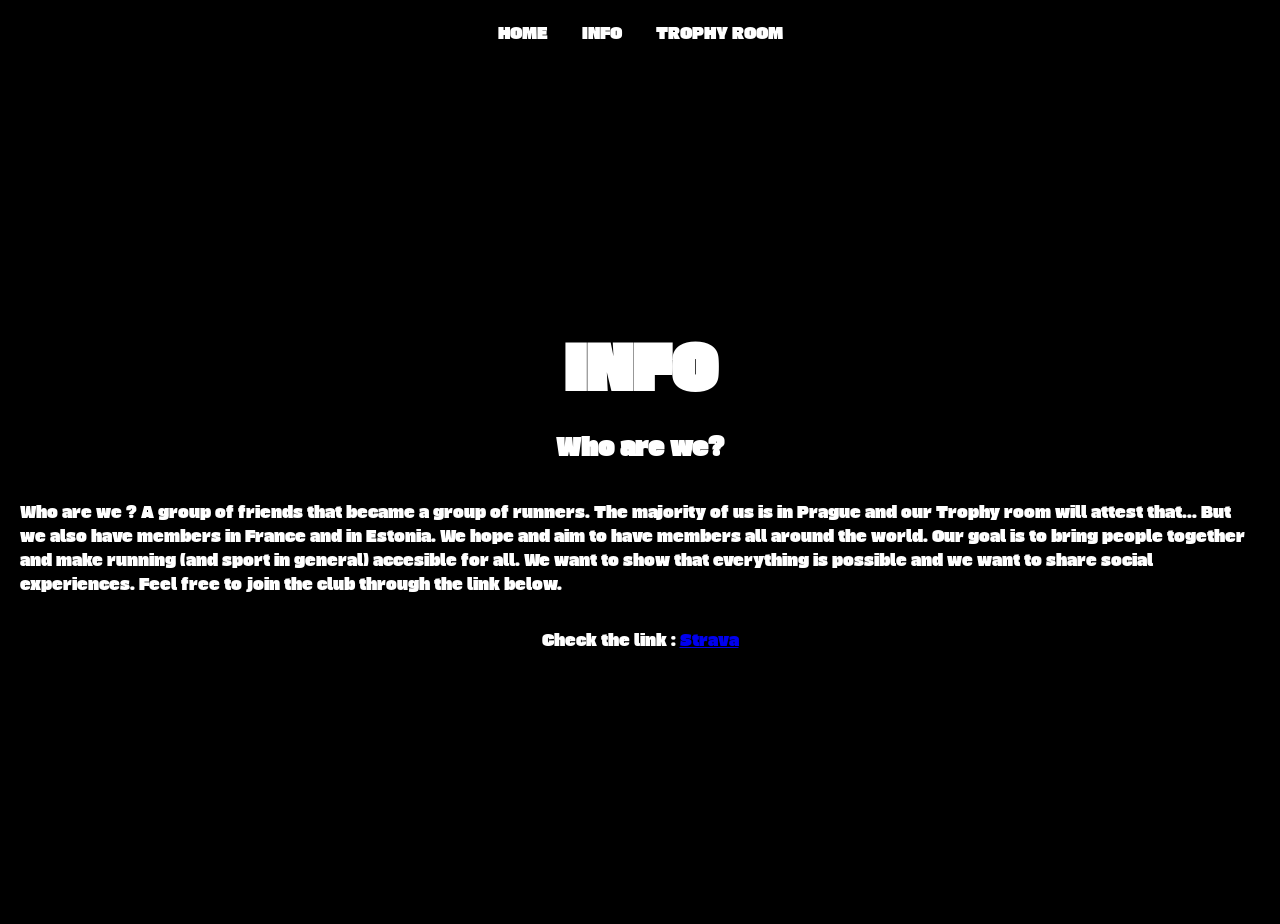
<file: info.html>
<!DOCTYPE html>
<html lang="fr">
<head>
  <meta charset="UTF-8">
  <title>Info</title>
  <link href="https://fonts.googleapis.com/css2?family=Gasoek+One&display=swap" rel="stylesheet">
  <link rel="stylesheet" href="style.css">
</head>
<body>
  <nav>
    <a href="index.html">HOME</a>
    <a href="info.html">INFO</a>
    <a href="trophy.html">TROPHY ROOM</a>
  </nav>

  <main>
      <h1>INFO</h1>

    <h2>Who are we?</h2>
      <p>Who are we ? 
        A group of friends that became a group of runners. The majority of us is in Prague and our Trophy room will attest that... But we also have members in France and in Estonia. We hope and aim to have members all around the world. Our goal is to bring people together and make running (and sport in general) accesible for all.
        We want to show that everything is possible and we want to share social experiences. Feel free to join the club through the link below. 
      </p>
      <p>
        Check the link :
        <a href="https://www.strava.com/clubs/1704055" target="_blank" rel="noopener noreferrer">
          Strava
        </a>
      </p>
  </main>

  <script src="script.js"></script>
</body>
</html>
</file>
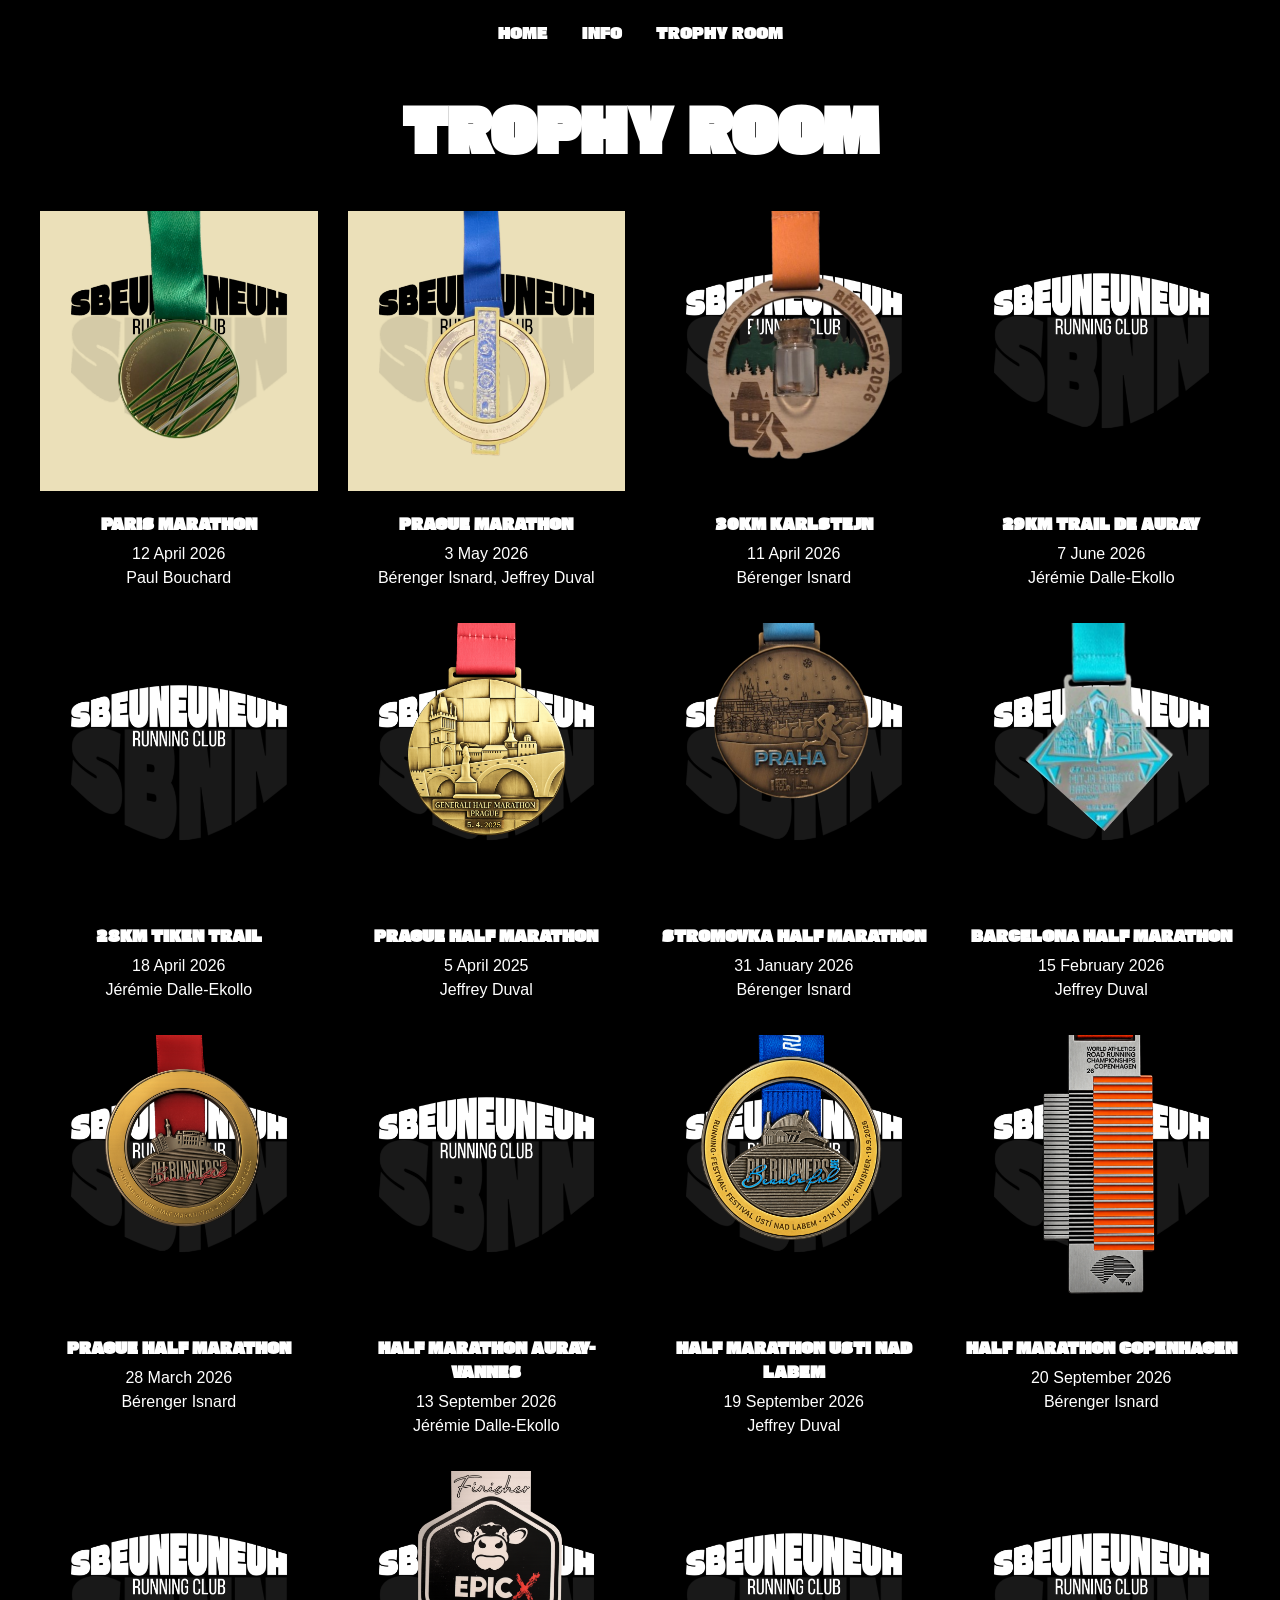
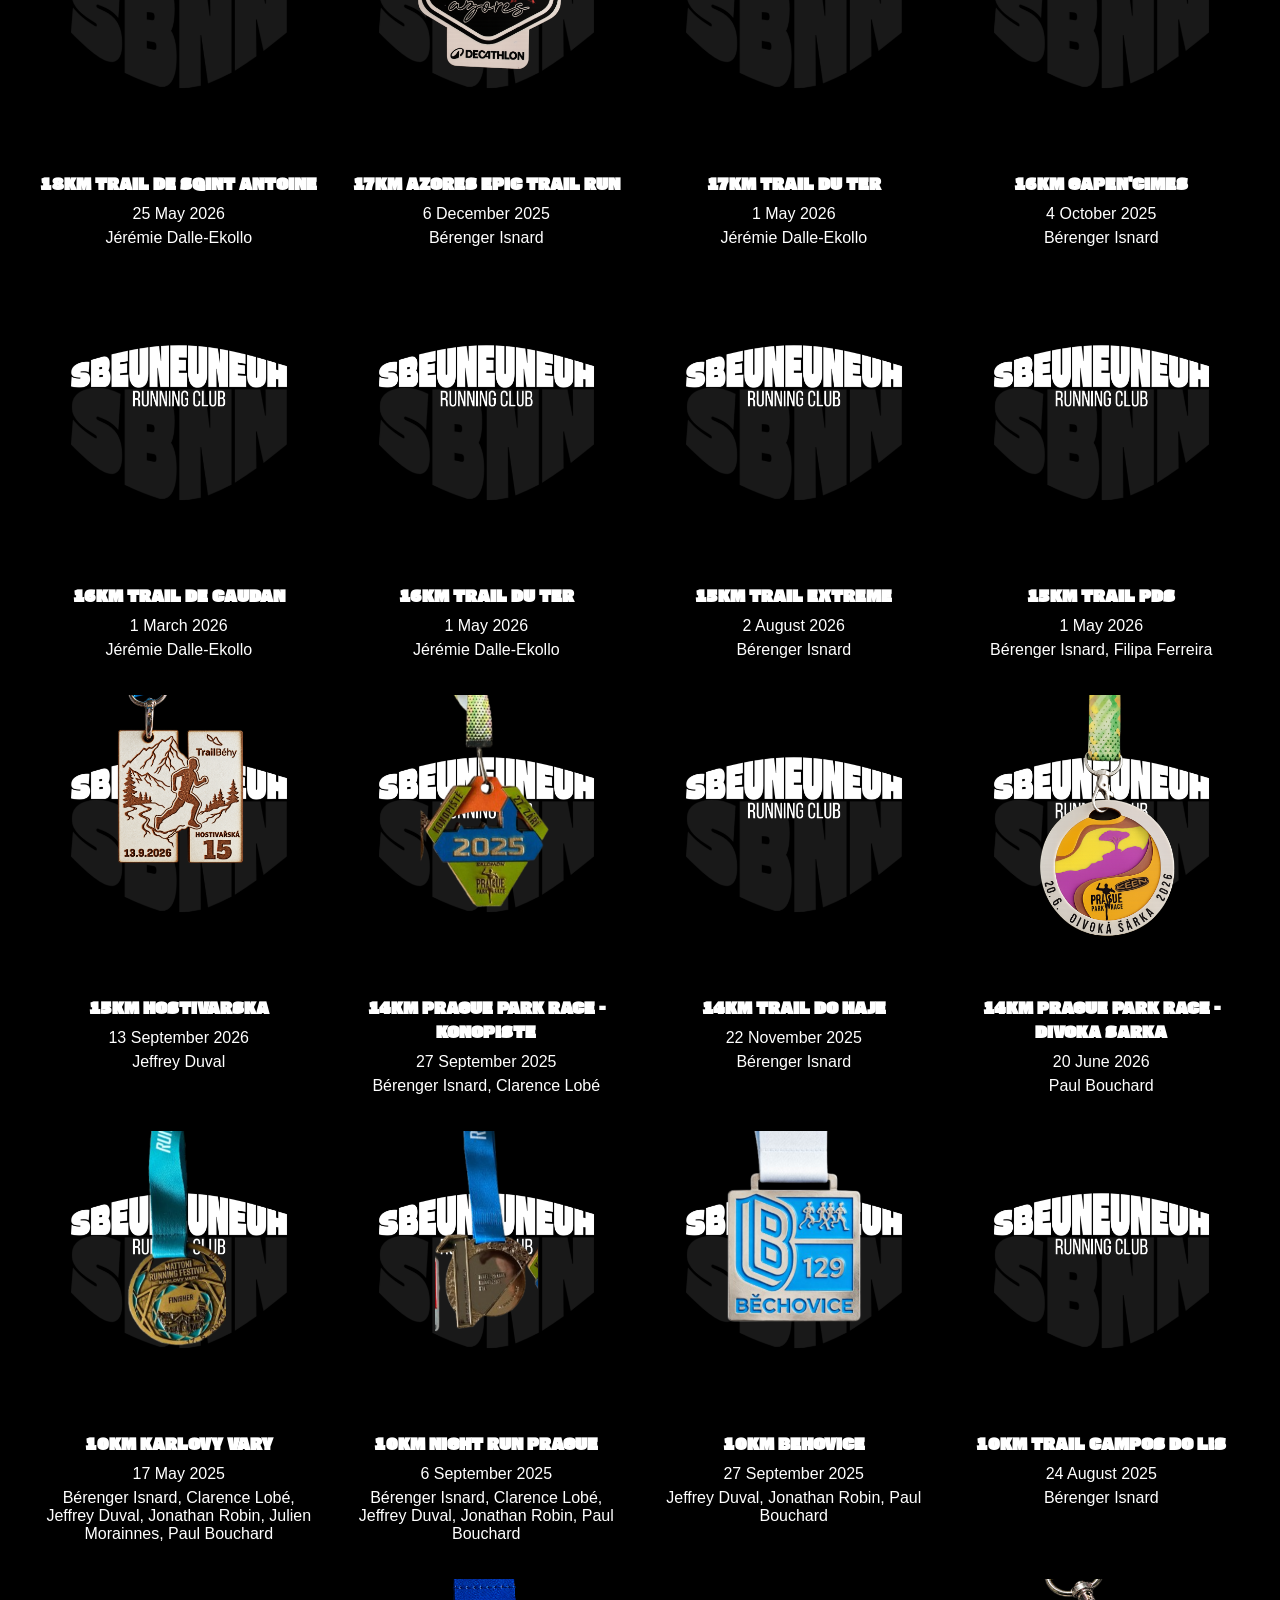
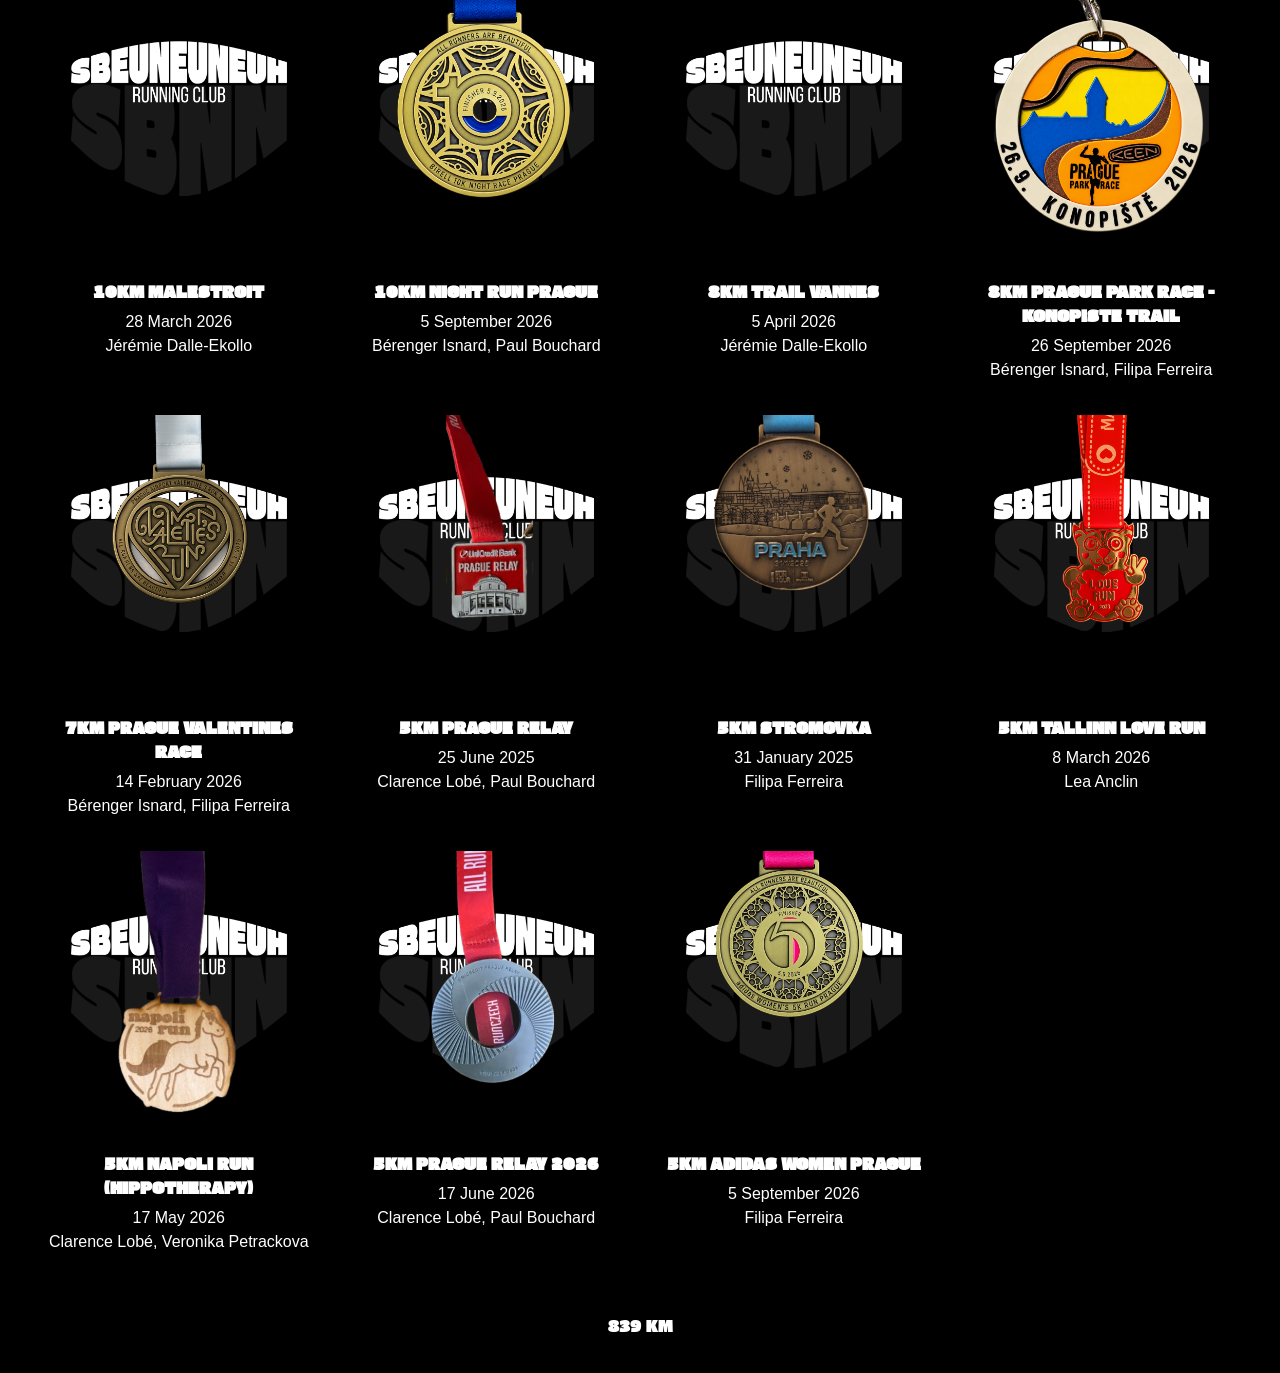
<file: trophy.html>
<!DOCTYPE html>
<html lang="fr">
<head>
  <meta charset="UTF-8">
  <title>Trophy room</title>
  <link href="https://fonts.googleapis.com/css2?family=Gasoek+One&display=swap" rel="stylesheet">
  <link rel="stylesheet" href="style.css">
</head>
<body>
  <nav>
    <a href="index.html">HOME</a>
    <a href="info.html">INFO</a>
    <a href="trophy.html">TROPHY ROOM</a>
  </nav>

  <main>
    <h1>TROPHY ROOM</h1>

    <section class="trophy-gallery">
      <div class="trophy-card" data-km="42" data-runners="Paul">
        <img src="images/13.png" alt="Médaille Paris">
        <h2>PARIS MARATHON</h2>
        <p>12 April 2026</p>
        <p>Paul Bouchard</p>
      </div>

      <div class="trophy-card" data-km="42" data-runners="Bérenger,Jeffrey">
        <img src="images/14.png" alt="Médaille Prague">
        <h2>PRAGUE MARATHON</h2>
        <p>3 May 2026</p>
        <p>Bérenger Isnard, Jeffrey Duval</p>
      </div>

      <div class="trophy-card" data-km="30" data-runners="Bérenger">
        <img src="images/16.png" alt="Médaille Karlstejn">
        <h2>30KM KARLSTEJN</h2>
        <p>11 April 2026</p>
        <p>Bérenger Isnard</p>
      </div>

      <div class="trophy-card" data-km="29" data-runners="Jérémie">
        <img src="images/0.png" alt="Pas de médaille">
        <h2>29KM TRAIL DE AURAY</h2>
        <p>7 June 2026</p>
        <p>Jérémie Dalle-Ekollo</p>
      </div>

      <div class="trophy-card" data-km="28" data-runners="Jérémie">
        <img src="images/0.png" alt="Pas de médaille">
        <h2>28KM TIKEN TRAIL</h2>
        <p>18 April 2026</p>
        <p>Jérémie Dalle-Ekollo</p>
      </div>
      
      <div class="trophy-card" data-km="21" data-runners="Jeffrey">
        <img src="images/5.png" alt="Médaille Semi Prague">
        <h2>PRAGUE HALF MARATHON</h2>
        <p>5 April 2025</p>
        <p>Jeffrey Duval</p>
      </div>

      <div class="trophy-card" data-km="21" data-runners="Bérenger">
        <img src="images/10.png" alt="Médaille Semi Stromovka">
        <h2>STROMOVKA HALF MARATHON</h2>
        <p>31 January 2026</p>
        <p>Bérenger Isnard</p>
      </div>

      <div class="trophy-card" data-km="21" data-runners="Jeffrey">
        <img src="images/12.png" alt="Médaille Barcelona">
        <h2>BARCELONA HALF MARATHON</h2>
        <p>15 February 2026</p>
        <p>Jeffrey Duval</p>
      </div>

       <div class="trophy-card" data-km="21" data-runners="Bérenger">
        <img src="images/8.png" alt="Médaille Semi Prg 2026">
        <h2>PRAGUE HALF MARATHON</h2>
        <p>28 March 2026</p>
        <p>Bérenger Isnard</p>
      </div>

      <div class="trophy-card" data-km="21" data-runners="Jérémie">
        <img src="images/0.png" alt="Pas de médaille">
        <h2>HALF MARATHON AURAY-VANNES</h2>
        <p>13 September 2026</p>
        <p>Jérémie Dalle-Ekollo</p>
      </div>

      <div class="trophy-card" data-km="21" data-runners="Jeffrey">
        <img src="images/21.png" alt="Médaille Usti Nad Labem">
        <h2>HALF MARATHON USTI NAD LABEM</h2>
        <p>19 September 2026</p>
        <p>Jeffrey Duval</p>
      </div>

      <div class="trophy-card" data-km="21" data-runners="Bérenger">
        <img src="images/23.png" alt="Médaille Copenhagen">
        <h2>HALF MARATHON COPENHAGEN</h2>
        <p>20 September 2026</p>
        <p>Bérenger Isnard</p>
      </div>

      <div class="trophy-card" data-km="18" data-runners="Jérémie">
        <img src="images/0.png" alt="Pas de médaille">
        <h2>18KM TRAIL DE SQINT ANTOINE</h2>
        <p>25 May 2026</p>
        <p>Jérémie Dalle-Ekollo</p>
      </div>

       <div class="trophy-card" data-km="17" data-runners="Bérenger">
        <img src="images/7.png" alt="Médaille 17 km Açores">
        <h2>17KM AZORES EPIC TRAIL RUN</h2>
        <p>6 December 2025</p>
        <p>Bérenger Isnard</p>
      </div>

      <div class="trophy-card" data-km="17" data-runners="Jérémie">
        <img src="images/0.png" alt="Pas de médaille">
        <h2>17KM TRAIL DU TER</h2>
        <p>1 May 2026</p>
        <p>Jérémie Dalle-Ekollo</p>
      </div>

       <div class="trophy-card" data-km="16" data-runners="Bérenger">
        <img src="images/0.png" alt="Pas de médaille">
        <h2>16KM GAPEN'CIMES</h2>
        <p>4 October 2025</p>
        <p>Bérenger Isnard</p>
      </div>

      <div class="trophy-card" data-km="16" data-runners="Jérémie">
        <img src="images/0.png" alt="Pas de médaille">
        <h2>16KM TRAIL DE CAUDAN</h2>
        <p>1 March 2026</p>
        <p>Jérémie Dalle-Ekollo</p>
      </div>

      <div class="trophy-card" data-km="16" data-runners="Jérémie">
        <img src="images/0.png" alt="Pas de médaille">
        <h2>16KM TRAIL DU TER</h2>
        <p>1 May 2026</p>
        <p>Jérémie Dalle-Ekollo</p>
      </div>

      <div class="trophy-card" data-km="15" data-runners="Bérenger">
        <img src="images/0.png" alt="Pas de médaille">
        <h2>15KM TRAIL EXTREME</h2>
        <p>2 August 2026</p>
        <p>Bérenger Isnard</p>
      </div>

      <div class="trophy-card" data-km="15" data-runners="Bérenger, Filipa">
        <img src="images/0.png" alt="Pas de médaille">
        <h2>15KM TRAIL PDS</h2>
        <p>1 May 2026</p>
        <p>Bérenger Isnard, Filipa Ferreira</p>
      </div>

      <div class="trophy-card" data-km="15" data-runners="Jeffrey">
        <img src="images/20.png" alt="Médaille Hostivarska">
        <h2>15KM HOSTIVARSKA</h2>
        <p>13 September 2026</p>
        <p>Jeffrey Duval</p>
      </div>

      <div class="trophy-card" data-km="14" data-runners="Bérenger,Clarence">
        <img src="images/4.png" alt="Médaille Konopiste">
        <h2>14KM PRAGUE PARK RACE - KONOPISTE</h2>
        <p>27 September 2025</p>
        <p>Bérenger Isnard, Clarence Lobé</p>
      </div>

      <div class="trophy-card" data-km="14" data-runners="Bérenger">
        <img src="images/0.png" alt="Pas de médaille">
        <h2>14KM TRAIL DO HAJE</h2>
        <p>22 November 2025</p>
        <p>Bérenger Isnard</p>
      </div>

      <div class="trophy-card" data-km="14" data-runners="Paul">
        <img src="images/18.png" alt="Médaille Divoka Sarka">
        <h2>14KM PRAGUE PARK RACE - DIVOKA SARKA</h2>
        <p>20 June 2026</p>
        <p>Paul Bouchard</p>
      </div>

      <div class="trophy-card" data-km="10" data-runners="Bérenger, Clarence, Jeffrey, Jonathan, Julien, Paul">
        <img src="images/1.png" alt="Médaille Karlovy Vary">
        <h2>10KM KARLOVY VARY</h2>
        <p>17 May 2025</p>
        <p>Bérenger Isnard, Clarence Lobé, Jeffrey Duval, Jonathan Robin, Julien Morainnes, Paul Bouchard</p>

      </div>

      <div class="trophy-card" data-km="10" data-runners="Bérenger, Clarence, Jeffrey, Jonathan, Paul">
        <img src="images/3.png" alt="Médaille Night Prague">
        <h2>10KM NIGHT RUN PRAGUE</h2>
        <p>6 September 2025</p>
        <p>Bérenger Isnard, Clarence Lobé, Jeffrey Duval, Jonathan Robin, Paul Bouchard</p>
      </div>

      <div class="trophy-card" data-km="10" data-runners="Jeffrey, Jonathan, Paul">
        <img src="images/11.png" alt="Médaille Behovice">
        <h2>10KM BEHOVICE</h2>
        <p>27 September 2025</p>
        <p>Jeffrey Duval, Jonathan Robin, Paul Bouchard</p>
      </div>

      <div class="trophy-card" data-km="10" data-runners="Bérenger">
        <img src="images/0.png" alt="Pas de médaille">
        <h2>10KM TRAIL CAMPOS DO LIS</h2>
        <p>24 August 2025</p>
        <p>Bérenger Isnard</p>
      </div>

      <div class="trophy-card" data-km="10" data-runners="Jérémie">
        <img src="images/0.png" alt="Pas de médaille">
        <h2>10KM MALESTROIT</h2>
        <p>28 March 2026</p>
        <p>Jérémie Dalle-Ekollo</p>
      </div>

      <div class="trophy-card" data-km="10" data-runners="Bérenger, Paul">
        <img src="images/22.png" alt="Médaille Night Run 2026">
        <h2>10KM NIGHT RUN PRAGUE</h2>
        <p>5 September 2026</p>
        <p>Bérenger Isnard, Paul Bouchard</p>
      </div>

      <div class="trophy-card" data-km="8" data-runners="Jérémie">
        <img src="images/0.png" alt="Pas de médaille">
        <h2>8KM TRAIL VANNES</h2>
        <p>5 April 2026</p>
        <p>Jérémie Dalle-Ekollo</p>
      </div>

      <div class="trophy-card" data-km="8" data-runners="Bérenger, Filipa">
        <img src="images/24.png" alt="Pas de médaille">
        <h2>8KM PRAGUE PARK RACE - KONOPISTE TRAIL</h2>
        <p>26 September 2026</p>
        <p>Bérenger Isnard, Filipa Ferreira</p>
      </div>

      <div class="trophy-card" data-km="7" data-runners="Bérenger, Filipa">
        <img src="images/9.png" alt="Médaille St Valentin">
        <h2>7KM PRAGUE VALENTINES RACE</h2>
        <p>14 February 2026</p>
        <p>Bérenger Isnard, Filipa Ferreira</p>
      </div>

      <div class="trophy-card" data-km="5" data-runners="Clarence, Paul">
        <img src="images/2.png" alt="Médaille Relay Prague">
        <h2>5KM PRAGUE RELAY</h2>
        <p>25 June 2025</p>
        <p> Clarence Lobé, Paul Bouchard</p>
      </div>

      <div class="trophy-card" data-km="5" data-runners="Filipa">
        <img src="images/10.png" alt="Médaille Stromovka">
        <h2>5KM STROMOVKA</h2> 
        <p>31 January 2025</p>
        <p>Filipa Ferreira</p>
      </div>

      <div class="trophy-card" data-km="5" data-runners="Léa">
        <img src="images/6.png" alt="Médaille Tallinn">
        <h2>5KM TALLINN LOVE RUN</h2>
        <p>8 March 2026</p>
        <p>Lea Anclin</p>
      </div>

      <div class="trophy-card" data-km="5" data-runners="Clarence, Veronika">
        <img src="images/15.png" alt="Médaille Napoli">
        <h2>5KM NAPOLI RUN (HIPPOTHERAPY)</h2>
        <p>17 May 2026</p>
        <p>Clarence Lobé, Veronika Petrackova</p>
      </div>  
      
      <div class="trophy-card" data-km="5" data-runners="Clarence, Paul">
        <img src="images/17.png" alt="Médaille Relay">
        <h2>5KM PRAGUE RELAY 2026</h2>
        <p>17 June 2026</p>
        <p>Clarence Lobé, Paul Bouchard</p>
      </div>  

      <div class="trophy-card" data-km="5" data-runners="Filipa">
        <img src="images/19.png" alt="Médaille Adidas Women">
        <h2>5KM ADIDAS WOMEN PRAGUE</h2>
        <p>5 September 2026</p>
        <p>Filipa Ferreira</p>
      </div>
    </section>
    <p id="total-km"></p>
  </main>
  <script src="script.js"></script>
</body>
</html>
</file>
<file: style.css>
body {
  margin: 0;
  background: black;
  color: white;
  font-family: "Gasoek One", sans-serif;
  min-height: 100vh;
}

nav {
  padding: 20px;
  text-align: center;
}

nav a {
  color: white;
  margin: 0 15px;
  text-decoration: none;
}

main {
  min-height: calc(100vh - 80px);
  display: flex;
  flex-direction: column;
  justify-content: center;
  align-items: center;
  padding: 20px;
}

h1 {
  font-size: 60px;
  margin: 0;
  text-align: center;
}

.info-text p {
  max-width: 700px;
  text-align: center;
  font-family: Arial, sans-serif;
  line-height: 1.6;
}

.info-text a {
  color: white;
}

.gallery {
  padding: 20px;
  display: flex;
  gap: 15px;
  justify-content: center;
  flex-wrap: wrap;
}

.gallery img {
  width: 220px;
  height: 150px;
  object-fit: cover;
  border: 0px solid white;
}
.trophy-gallery {
  display: grid;
  grid-template-columns: repeat(auto-fit, minmax(250px, 1fr));
  gap: 30px;
  padding: 40px 20px;
  max-width: 1200px;
  margin: 0 auto;
}

.trophy-card {
  text-align: center;
}

.trophy-card img {
  width: 100%;
  max-width: 280px;
  height: 280px;
  object-fit: cover;
  border: 0px solid rgb(0, 0, 0);
  display: block;
  margin: 0 auto 20px;
}

.trophy-card h2 {
  font-size: 1rem;
  margin: 10px 0;
}

.trophy-card p {
  margin: 6px 0;
  font-family: Arial, sans-serif;
  font-size: 16px;
}
</file>
